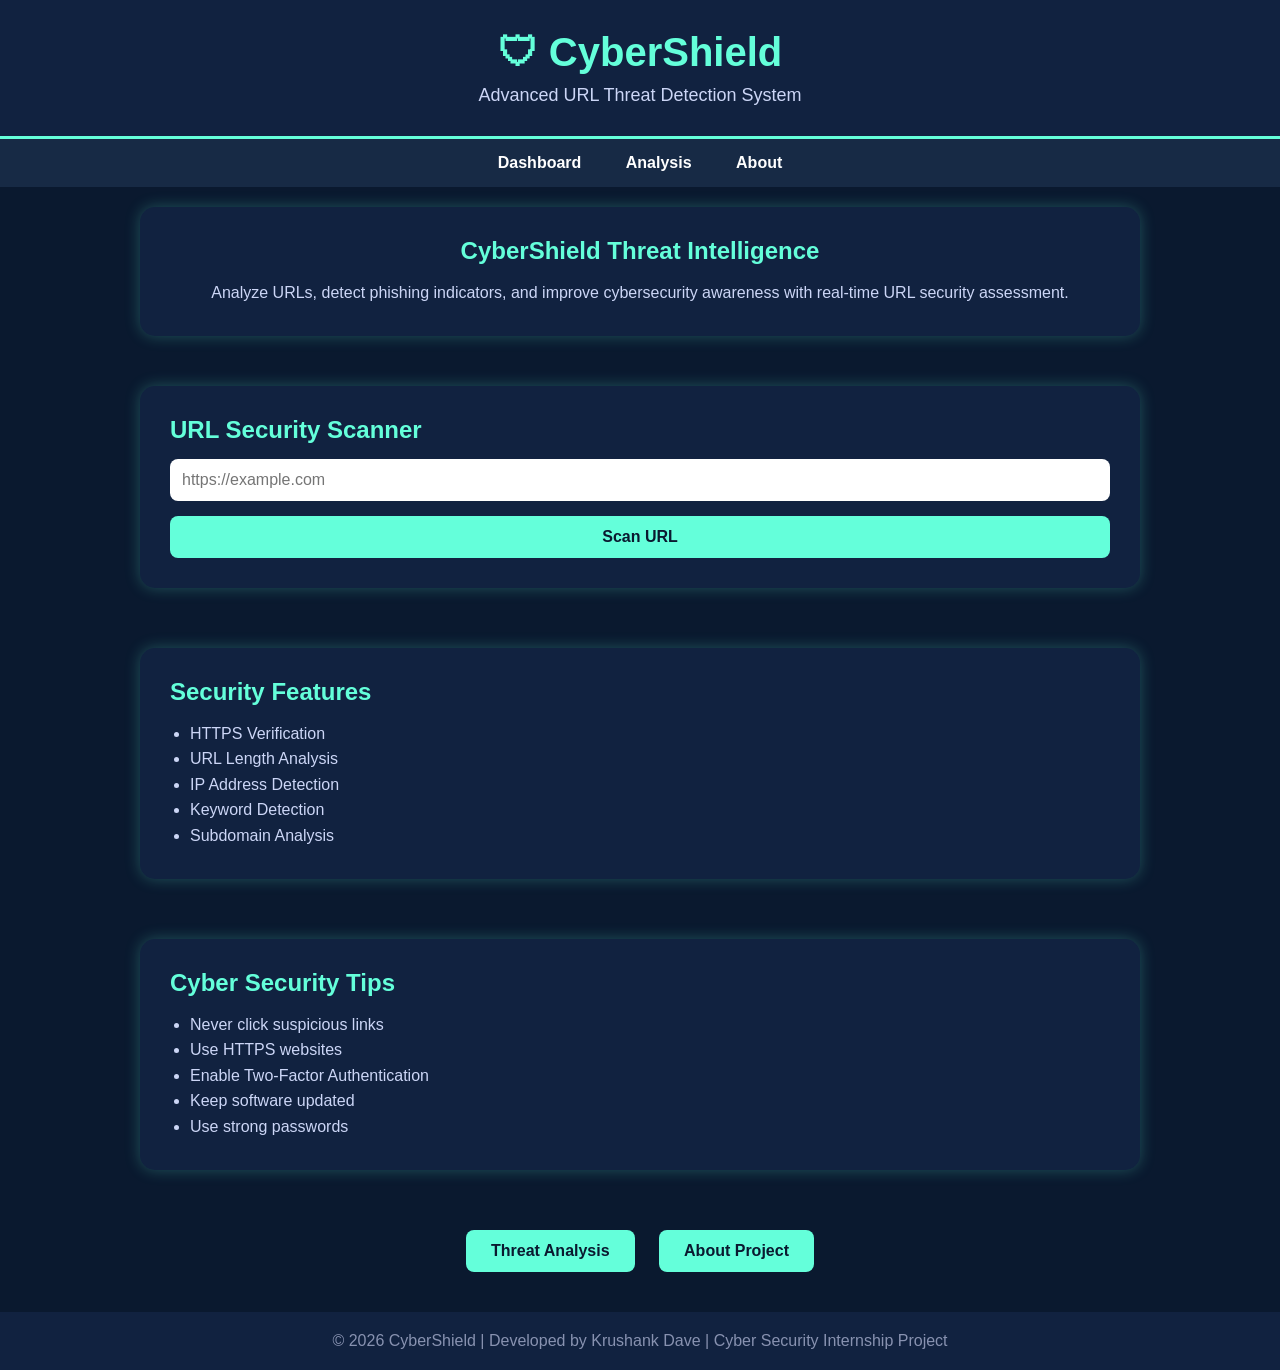
<file: index.html>
<!DOCTYPE html>

<html>

<head>

<meta charset="UTF-8">

<meta name="viewport" content="width=device-width, initial-scale=1.0">

<title>CyberShield URL Safety Checker</title>

<link rel="stylesheet" href="style.css">

</head>

<body>

<header>

    <h1>🛡 CyberShield</h1>

    <p>Advanced URL Threat Detection System</p>

</header>

<nav>

    <a href="index.html">Dashboard</a>

    <a href="analysis.html">Analysis</a>

    <a href="about.html">About</a>

</nav>

<div class="card" style="width:90%;margin:20px auto;text-align:center;">

    <h2>CyberShield Threat Intelligence</h2>

    <p>

        Analyze URLs, detect phishing indicators,

        and improve cybersecurity awareness with

        real-time URL security assessment.

    </p>

</div>

<div class="dashboard">


<div class="card" id="scanner">

    <h2>URL Security Scanner</h2>

    <form action="check.php" method="POST">


        <input

            type="url"

            name="url"

            placeholder="https://example.com"

            required>



        <button type="submit">

            Scan URL

        </button>

    </form>

</div>



<div class="card">

    <h2>Security Features</h2>

    <ul>

        <li>HTTPS Verification</li>

        <li>URL Length Analysis</li>

        <li>IP Address Detection</li>

        <li>Keyword Detection</li>

        <li>Subdomain Analysis</li>

    </ul>

</div>

<div class="card">

    <h2>Cyber Security Tips</h2>

    <ul>

        <li>Never click suspicious links</li>

        <li>Use HTTPS websites</li>

        <li>Enable Two-Factor Authentication</li>

        <li>Keep software updated</li>

        <li>Use strong passwords</li>

    </ul>

</div>


</div>



<div class="bottom-buttons">


<a href="analysis.html" class="dashboard-btn">

    Threat Analysis

</a>

<a href="about.html" class="dashboard-btn">

    About Project

</a>

</div>

<footer>

© 2026 CyberShield | Developed by Krushank Dave | Cyber Security Internship Project

</footer>

</body>

</html>
</file>
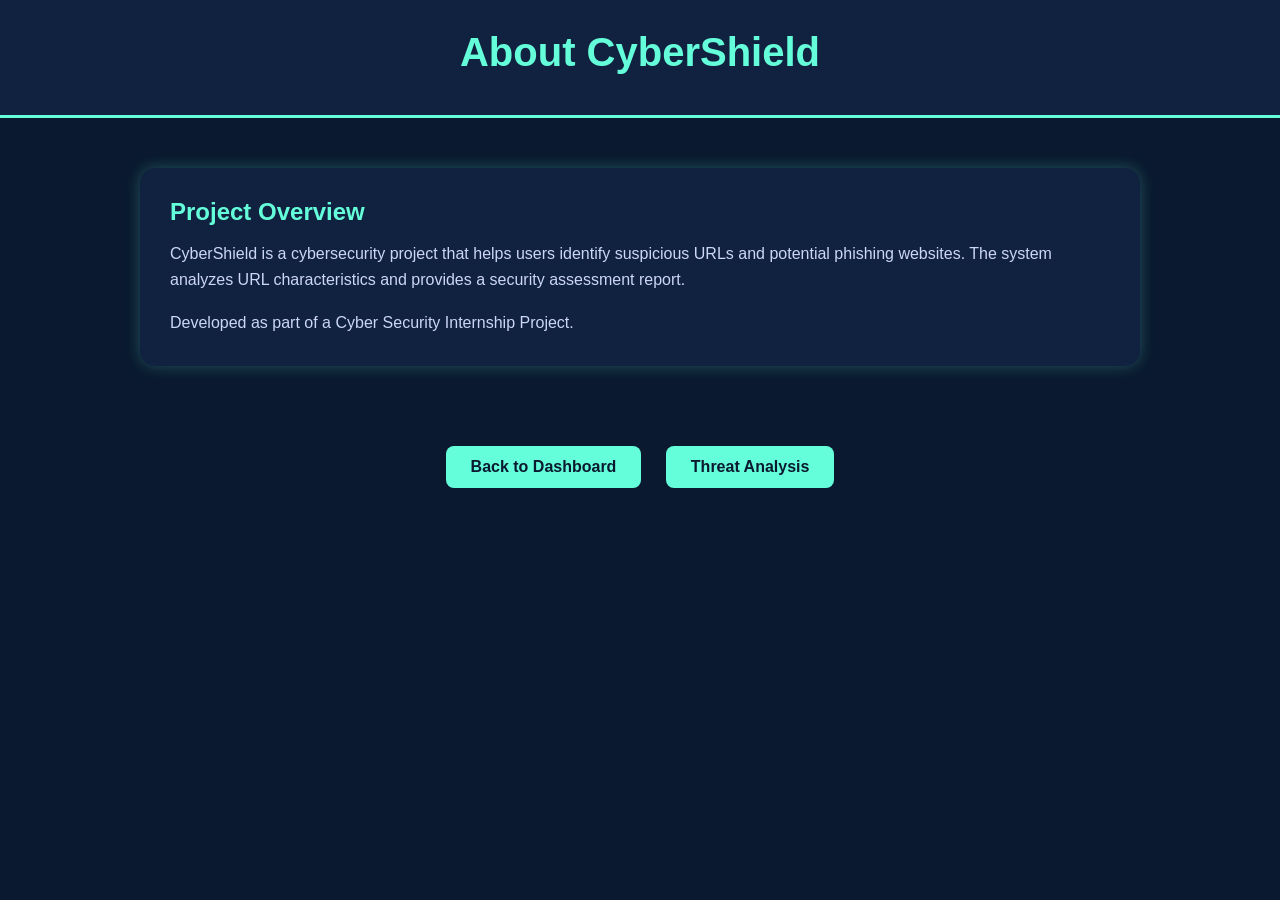
<file: about.html>
<!DOCTYPE html>
<html>
<head>
<meta charset="UTF-8">
<title>About</title>
<link rel="stylesheet" href="style.css">
</head>
<body>

<header>
<h1>About CyberShield</h1>
</header>

<div class="dashboard">

<div class="card">
<h2>Project Overview</h2>

<p>
CyberShield is a cybersecurity project that helps users
identify suspicious URLs and potential phishing websites.
The system analyzes URL characteristics and provides a
security assessment report.
</p>

<br>

<p>
Developed as part of a Cyber Security Internship Project.
</p>

</div>
<div class="bottom-buttons">
    <a href="index.html" class="dashboard-btn">
        Back to Dashboard
    </a>

    <a href="analysis.html" class="dashboard-btn">
        Threat Analysis
    </a>
</div>
</div>

</body>
</html>
</file>
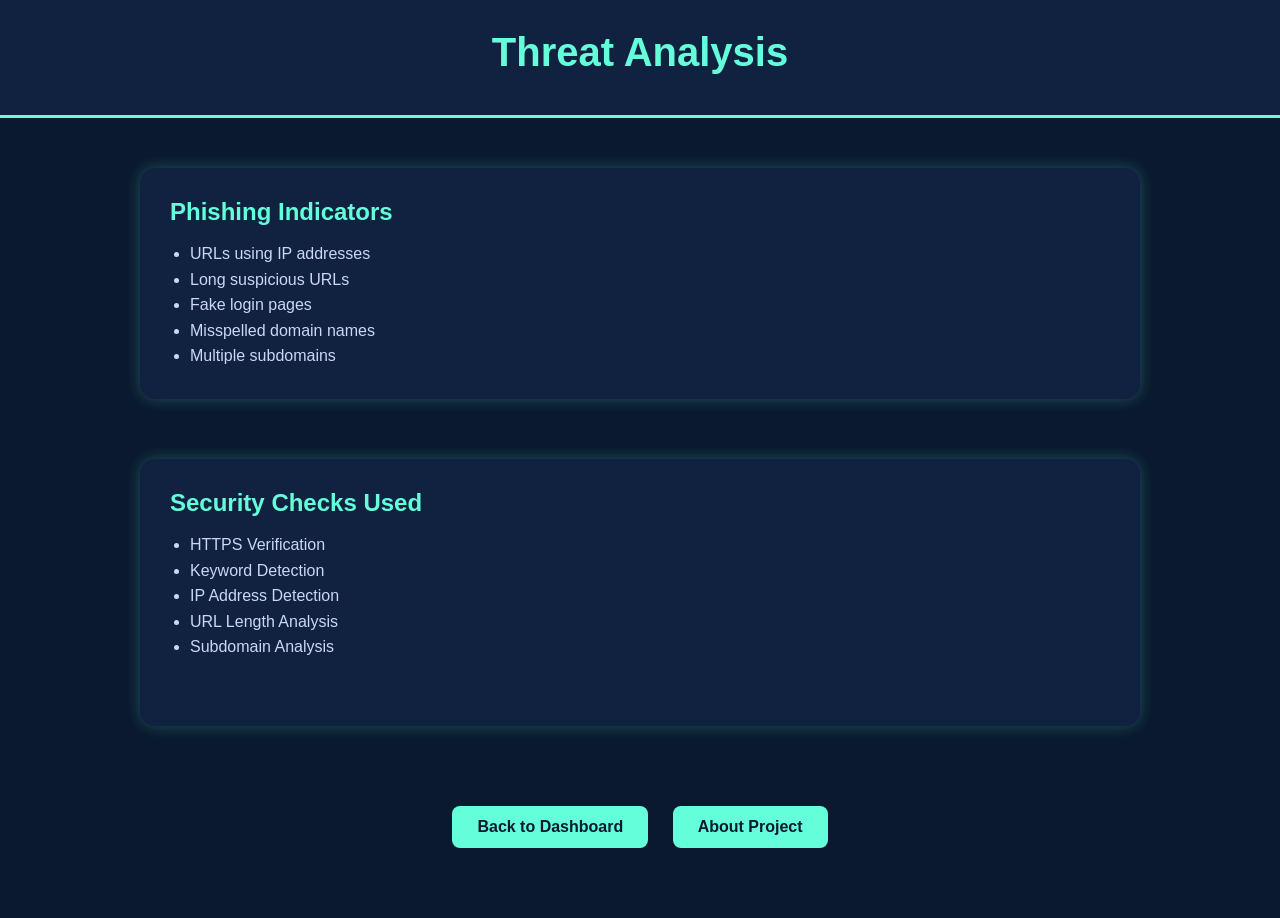
<file: analysis.html>
<!DOCTYPE html>
<html>
<head>
<meta charset="UTF-8">
<title>Threat Analysis</title>
<link rel="stylesheet" href="style.css">
</head>
<body>

<header>
<h1>Threat Analysis</h1>
</header>

<div class="dashboard">

<div class="card">
<h2>Phishing Indicators</h2>

<ul>
<li>URLs using IP addresses</li>
<li>Long suspicious URLs</li>
<li>Fake login pages</li>
<li>Misspelled domain names</li>
<li>Multiple subdomains</li>
</ul>

</div>

<div class="card">
<h2>Security Checks Used</h2>

<ul>
<li>HTTPS Verification</li>
<li>Keyword Detection</li>
<li>IP Address Detection</li>
<li>URL Length Analysis</li>
<li>Subdomain Analysis</li>
</ul>
<br><br>
</div>
    <div class="bottom-buttons">
    <a href="index.html" class="dashboard-btn">
        Back to Dashboard
    </a>

    <a href="about.html" class="dashboard-btn">
        About Project
    </a>
</div>

</div>

</body>
</html>
</file>
<file: style.css>
*{
    margin:0;
    padding:0;
    box-sizing:border-box;
}

html{
    scroll-behavior:smooth;
}

body{
    font-family:Arial,sans-serif;
    background:#0a192f;
    color:#ffffff;
}

header{
    background:#112240;
    text-align:center;
    padding:30px;
    border-bottom:3px solid #64ffda;
}

header h1{
    color:#64ffda;
    font-size:40px;
    margin-bottom:10px;
}

header p{
    color:#ccd6f6;
    font-size:18px;
}

nav{
    background:#172a45;
    text-align:center;
    padding:15px;
}

nav a{
    color:white;
    text-decoration:none;
    margin:0 20px;
    font-weight:bold;
    font-size:16px;
}

nav a:hover{
    color:#64ffda;
}

.hero-card{
    width:90%;
    max-width:1200px;
    margin:25px auto;
    background:#112240;
    padding:30px;
    border-radius:15px;
    text-align:center;
    box-shadow:0 0 15px rgba(100,255,218,.25);
}

.hero-card h2{
    color:#64ffda;
    margin-bottom:15px;
}

.hero-card p{
    color:#ccd6f6;
    line-height:1.7;
}

.dashboard{
    width:90%;
    max-width:1200px;
    margin:30px auto;
    display:flex;
    flex-wrap:wrap;
    justify-content:center;
    gap:20px;
}

.container{
    width:90%;
    max-width:1200px;
    margin:30px auto;
}

.card{
    background:#112240;
    width:100%;
    max-width:1000px;
    margin:20px auto;
    padding:30px;
    border-radius:15px;
    box-shadow:0 0 15px rgba(100,255,218,.25);
}

.card h2{
    color:#64ffda;
    margin-bottom:15px;
}

.card p,
.card li{
    color:#ccd6f6;
    line-height:1.6;
}

.card ul{
    padding-left:20px;
}

input{
    width:100%;
    padding:12px;
    border:none;
    border-radius:8px;
    margin-bottom:15px;
    font-size:16px;
}

button{
    width:100%;
    padding:12px;
    border:none;
    border-radius:8px;
    background:#64ffda;
    color:#0a192f;
    font-size:16px;
    font-weight:bold;
    cursor:pointer;
    transition:.3s;
}

button:hover{
    background:#4fd1b8;
}

table{
    width:100%;
    border-collapse:collapse;
    margin-top:20px;
}

th{
    background:#64ffda;
    color:#0a192f;
    padding:12px;
}

td{
    border:1px solid #2c3e50;
    padding:12px;
    text-align:center;
}

.score{
    margin-top:20px;
    font-size:28px;
    text-align:center;
    font-weight:bold;
}

.safe{
    color:#00ff99;
    text-align:center;
    font-size:40px;
    margin-top:20px;
}

.warning{
    color:#ffcc00;
    text-align:center;
    font-size:40px;
    margin-top:20px;
}

.danger{
    color:#ff4d4d;
    text-align:center;
    font-size:40px;
    margin-top:20px;
}


.btn,
.dashboard-btn{
    display:inline-block;
    margin:10px;
    padding:12px 25px;
    background:#64ffda;
    color:#0a192f;
    text-decoration:none;
    border:none;
    border-radius:8px;
    font-weight:bold;
    cursor:pointer;
    transition:.3s;
}

.btn:hover,
.dashboard-btn:hover{
    background:#4fd1b8;
    transform:scale(1.05);
}

.bottom-buttons{
    text-align:center;
    margin:30px 0;
}


footer{
    background:#112240;
    color:#8892b0;
    text-align:center;
    padding:20px;
    margin-top:30px;
}


@media(max-width:768px){

    .dashboard{
        flex-direction:column;
        align-items:center;
    }

    .card{
        width:95%;
    }

    nav a{
        display:block;
        margin:10px 0;
    }

    header h1{
        font-size:30px;
    }
}
</file>
